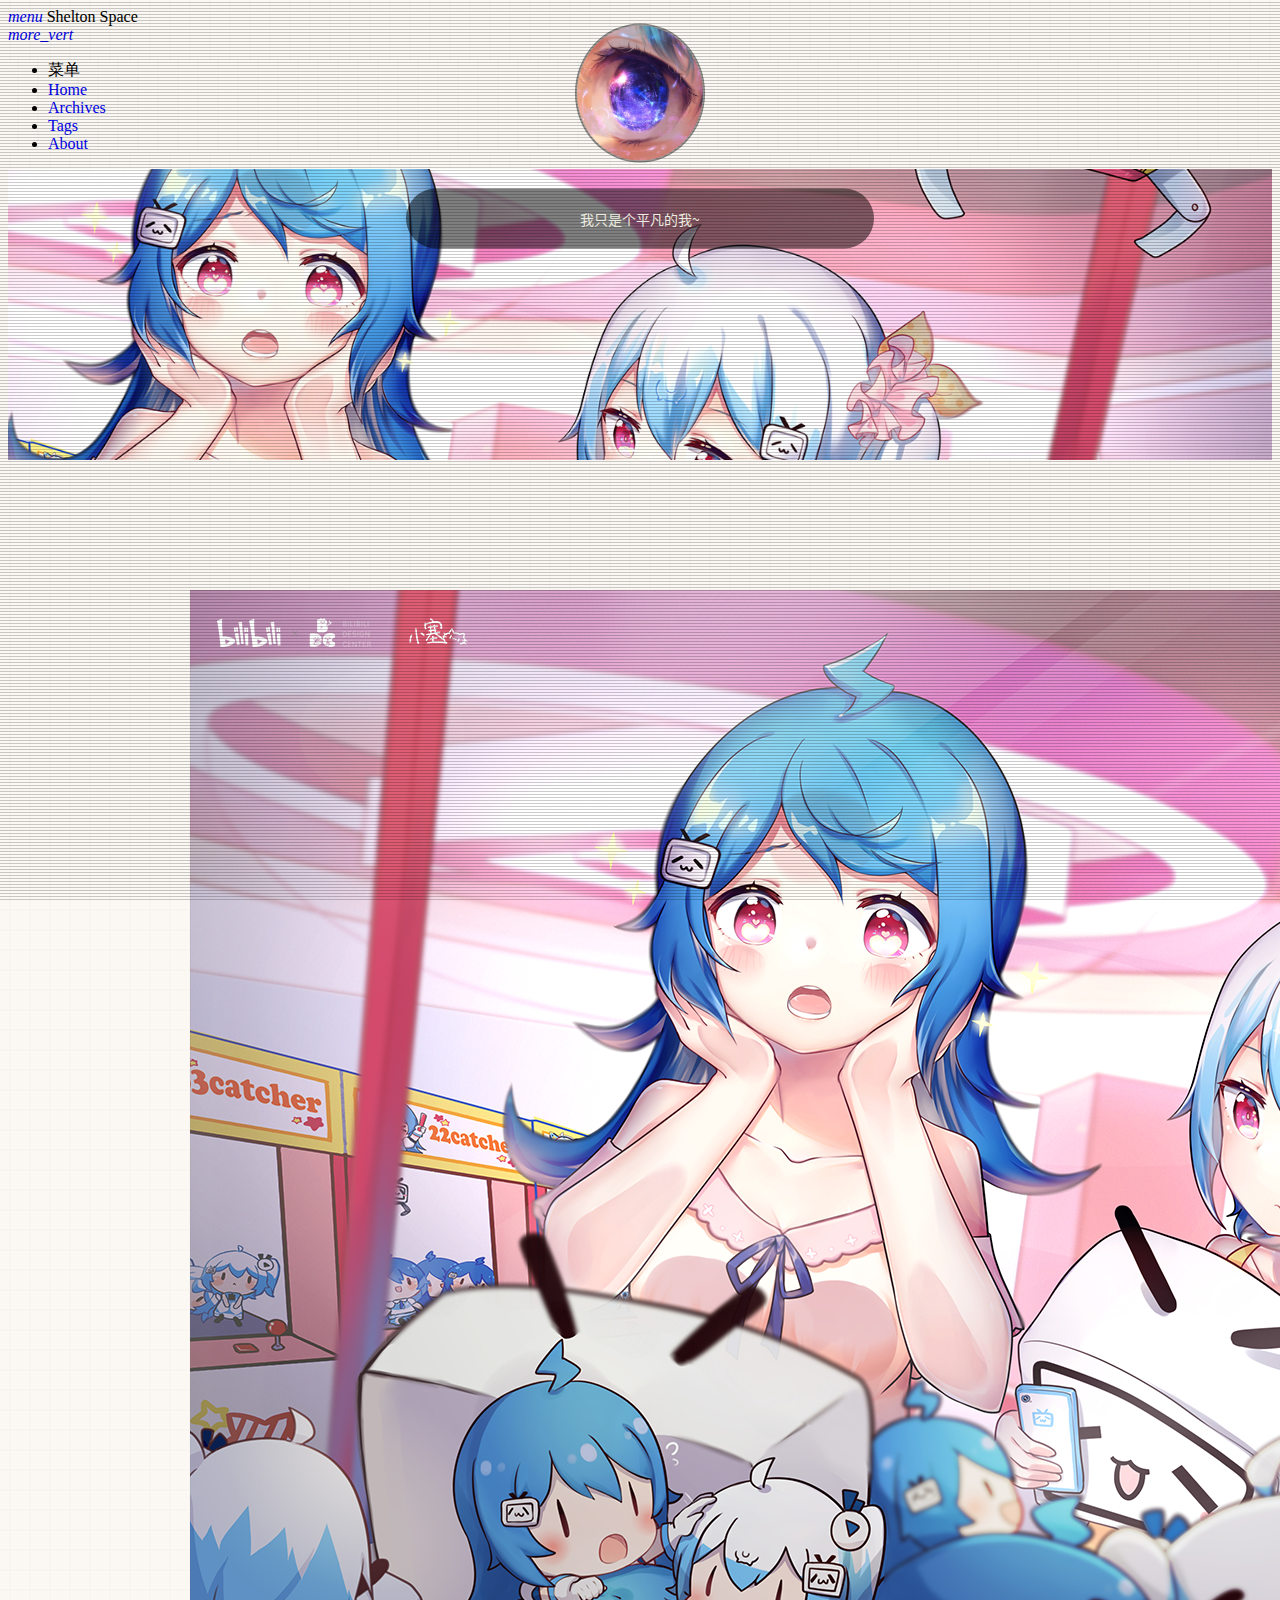
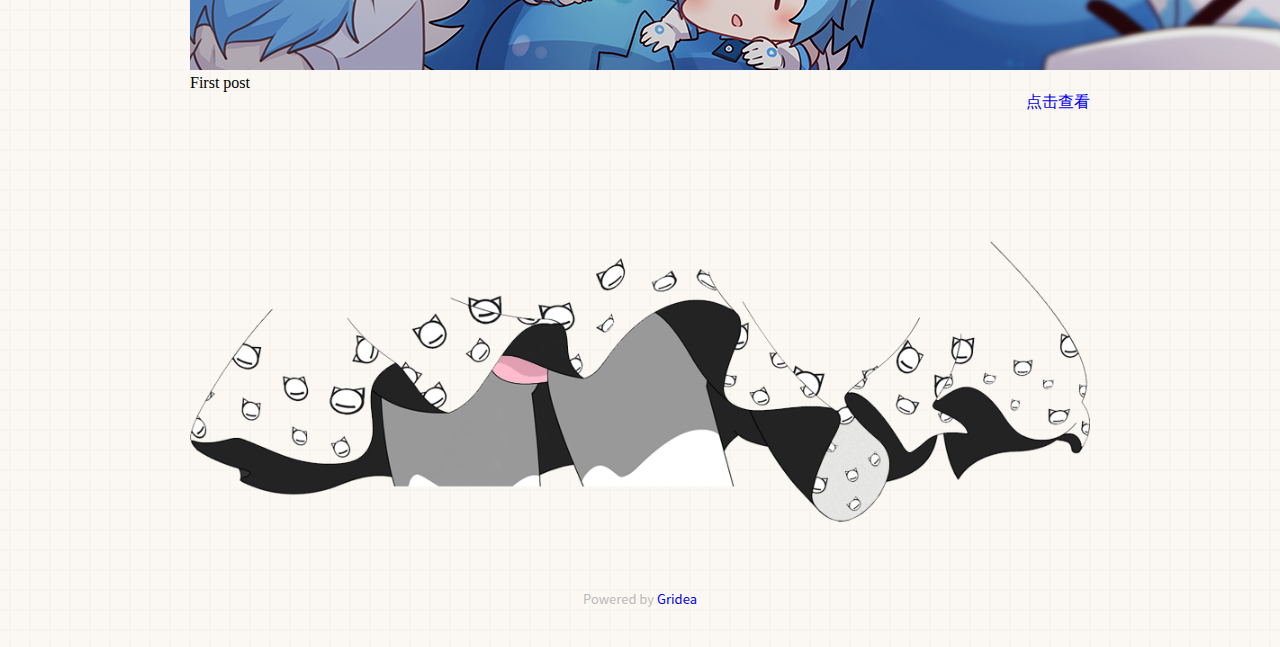
<file: index.html>
<!DOCTYPE html>
<html lang="en">
<head>
    <meta charset="UTF-8">
    <title>Shelton Space</title>
    <meta name="viewport" content="width=device-width, initial-scale=1.0,maximum-scale=1.0, user-scalable=no"/>
    <meta http-equiv="X-UA-Compatible" content="IE=edge,chrome=1"/>
    <meta name="renderer" content="webkit">
    <meta http-equiv="Cache-Control" content="no-siteapp"/>
    <link rel="stylesheet" href="/styles/main.css">
    <link rel="stylesheet" href="//cdnjs.loli.net/ajax/libs/mdui/0.4.3/css/mdui.min.css">
    <link rel="stylesheet" href="/media/css/index.css">
    <link rel="stylesheet" href="/media/live2d/css/live2d.css" />
    
    <style>
        #centerbg{
            background-image: url(/post-images/first-post.png);
        }
    </style>
</head>
<body class=" mdui-loaded">
<header class="mdui-toolbar mdui-color-theme mdui-appbar-fixed mdui-appbar-scroll-toolbar-hide" style="z-index: 1000">
    <a href="javascript:;" mdui-drawer="{target: '#left-drawer',overlay:true}" class="mdui-btn mdui-btn-icon"><i class="mdui-icon material-icons">menu</i></a>
    <span class="mdui-typo-title">Shelton Space</span>
    <div class="mdui-toolbar-spacer"></div>
<!--    <a href="javascript:history.go(0);" class="mdui-btn mdui-btn-icon"><i class="mdui-icon material-icons">search</i></a>-->
    <a href="javascript:;" class="mdui-btn mdui-btn-icon"><i class="mdui-icon material-icons">more_vert</i></a>
</header>
<div class="meteor">
    <div class="red" style="left:600px;"></div>
    <div class="orange" style="left:700px;"></div>
    <div class="yellow" style="left:900px;"></div>
    <div class="green" style="left:1100px;"></div>
    <div class="cyan" style="left:1260px;"></div>
    <div class="blue" style="left:1400px;"></div>
    <div class="purple" style="left:1500px;"></div>
    <div class="red" style="left:0px;"></div>
    <div class="orange" style="left:100px;"></div>
    <div class="yellow" style="left:300px;"></div>
    <div class="green" style="left:500px;"></div>
    <div class="cyan" style="left:660px;"></div>
    <div class="blue" style="left:800px;"></div>
    <div class="purple" style="left:900px;"></div>
    <div class="red" style="left:1200px;"></div>
    <div class="orange" style="left:1300px;"></div>
    <div class="yellow" style="left:1500px;"></div>
    <div class="green" style="left:1700px;"></div>
    <div class="cyan" style="left:1860px;"></div>
    <div class="blue" style="left:2000px;"></div>
    <div class="purple" style="left:2100px;"></div>
</div>
<div class="mdui-drawer mdui-color-white mdui-drawer-full-height mdui-drawer-close" id="left-drawer">
    <ul class="mdui-list">
        <li class="mdui-subheader">菜单</li>
        
        <li class="mdui-list-item mdui-ripple">
            <a href="/" class="mdui-list-item-content">Home</a>
        </li>
        
        <li class="mdui-list-item mdui-ripple">
            <a href="/archives" class="mdui-list-item-content">Archives</a>
        </li>
        
        <li class="mdui-list-item mdui-ripple">
            <a href="/tags" class="mdui-list-item-content">Tags</a>
        </li>
        
        <li class="mdui-list-item mdui-ripple">
            <a href="/post/about" class="mdui-list-item-content">About</a>
        </li>
        
    </ul>
</div>

<div class="headertop filter-grid" style="height: auto">
    <figure id="centerbg" class="centerbg" style="">
        <div class="focusinfo">
            <div class="header-tou">
                <a href=">">
                    <img src="/images/avatar.png">
                </a>
            </div>
            <div class="header-info">
                <p>我只是个平凡的我~</p>
            </div>
            <div class="top-social">
                
                
                
                 
                
                
                
                

            </div>
        </div>
    </figure>
</div>
<div class="mdui-container">
    <div class="mdui-row mdui-row-gapless">
        <div class="k-container">
            <div class="head_card-offset"></div>
            <div class="head_card-offset"></div>
            
    <div class="mdui-card">
        <div class="mdui-card-media">
            <img src="https://Shelton-Z.github.io/post-images/first-post.png"/>
            <div class="mdui-card-media-covered">
                <div class="mdui-card-primary">
                    <div class="mdui-card-primary-title">First post</div>
                    <div class="mdui-card-primary-subtitle"></div>
                </div>
                <div class="mdui-card-actions" style="float:right;">
                    <a href="https://Shelton-Z.github.io/post/first-post/" class="mdui-btn mdui-ripple mdui-ripple-white">点击查看</a>
                </div>
            </div>
        </div>
    </div>
    <div class="head_card-offset"></div>


        </div>
    </div>
    <div class="mdui-row">
    </div>
</div>
<footer class="mdui-container footer ">
    <div class="head_card-offset"></div>
    <div class="mdui-row mdui-row-gapless">
        <div class="k-container">
            <img width="100%" src="/media/img/skirt.png">
        </div>
    </div>

    <div class="site-info">
        Powered by <a href="https://github.com/getgridea/gridea" target="_blank">Gridea</a>
    </div>
</footer>
<div id="landlord" style="left:5px;bottom:0px;">
    <div class="message" style="opacity:0"></div>
    <canvas id="live2d" width="500" height="560" class="live2d"></canvas>
    <div class="live_talk_input_body">
        <div class="live_talk_input_name_body">
            <input name="name" type="text" class="live_talk_name white_input" id="AIuserName" autocomplete="off" placeholder="你的名字" />
        </div>
        <div class="live_talk_input_text_body">
            <input name="talk" type="text" class="live_talk_talk white_input" id="AIuserText" autocomplete="off" placeholder="要和我聊什么呀？"/>
            <button type="button" class="live_talk_send_btn" id="talk_send">发送</button>
        </div>
    </div>
    <input name="live_talk" id="live_talk" value="1" type="hidden" />
    <div class="live_ico_box">
        <div class="live_ico_item type_info" id="showInfoBtn"></div>
        <div class="live_ico_item type_talk" id="showTalkBtn"></div>
        <div class="live_ico_item type_music" id="musicButton"></div>
        <div class="live_ico_item type_youdu" id="youduButton"></div>
        <div class="live_ico_item type_quit" id="hideButton"></div>
        <input name="live_statu_val" id="live_statu_val" value="0" type="hidden" />
        <audio src="" style="display:none;" id="live2d_bgm" data-bgm="0" preload="none"></audio>
        <input name="live2dBGM" value="https://img.apa70.com/123.mp3" type="hidden">
        <input name="live2dBGM" value="https://img.apa70.com/123.mp3" type="hidden">
        <input id="duType" value="douqilai,l2d_caihong" type="hidden">
    </div>
</div>
<div id="open_live2d">召唤伊斯特瓦尔</div>
<script>
    var message_Path = '/media/live2d/';//资源目录，如果目录不对请更改
    var talkAPI = "";//如果有类似图灵机器人的聊天接口请填写接口路径
</script>
<!--<script src="/media/js/jquery-3.3.1.min.js"></script>-->
<script src="//apps.bdimg.com/libs/jquery/2.1.4/jquery.min.js"></script>
<script type="text/javascript" src="/media/live2d/js/live2d.js"></script>
<script type="text/javascript" src="/media/live2d/js/message.js"></script>

</body>
<script src="//cdnjs.loli.net/ajax/libs/mdui/0.4.3/js/mdui.min.js"></script>
<script src="/media/js/index.js"></script>
</html>
</file>
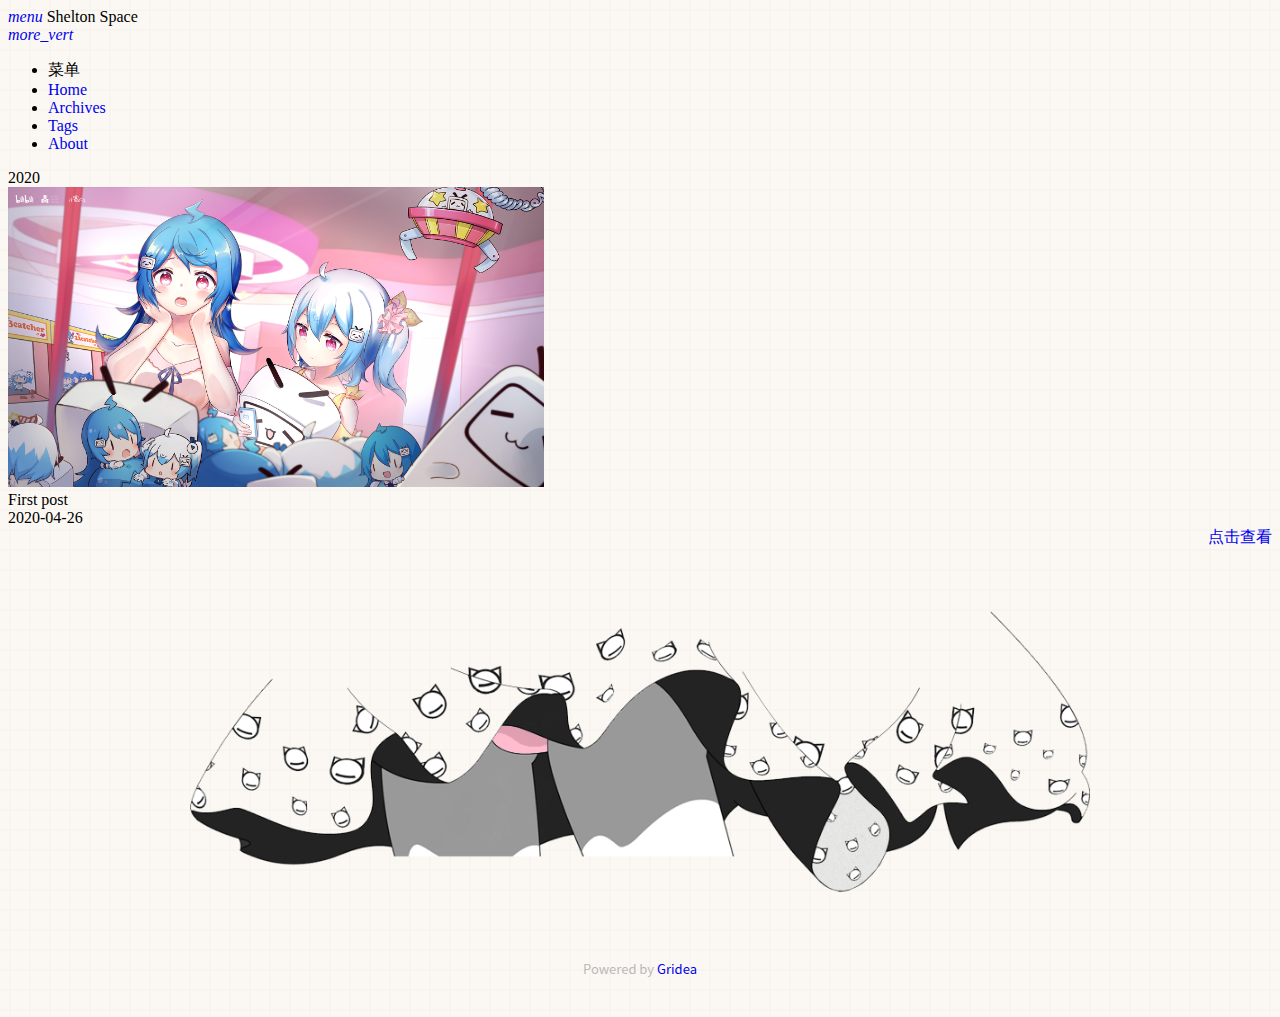
<file: archives/index.html>
<!DOCTYPE html>
<html lang="en">
<head>
    <meta charset="UTF-8">
    <title>Shelton Space</title>
    <meta name="viewport" content="width=device-width, initial-scale=1.0,maximum-scale=1.0, user-scalable=no"/>
    <meta http-equiv="X-UA-Compatible" content="IE=edge,chrome=1"/>
    <meta name="renderer" content="webkit">
    <meta http-equiv="Cache-Control" content="no-siteapp"/>
    <link rel="stylesheet" href="/styles/main.css">
    <link rel="stylesheet" href="//cdnjs.loli.net/ajax/libs/mdui/0.4.3/css/mdui.min.css">
    <link rel="stylesheet" href="/media/live2d/css/live2d.css" />
    
</head>
<body class=" mdui-appbar-with-toolbar  mdui-theme-primary-pink mdui-theme-accent-pink">
<header class="mdui-toolbar mdui-color-pink mdui-appbar-fixed mdui-appbar-scroll-toolbar-hide" style="z-index: 1000">
    <a href="javascript:;" mdui-drawer="{target: '#left-drawer',overlay:true}" class="mdui-btn mdui-btn-icon"><i class="mdui-icon material-icons">menu</i></a>
    <span class="mdui-typo-title">Shelton Space</span>
    <div class="mdui-toolbar-spacer"></div>
<!--    <a href="javascript:history.go(0);" class="mdui-btn mdui-btn-icon"><i class="mdui-icon material-icons">search</i></a>-->
    <a href="javascript:;" class="mdui-btn mdui-btn-icon"><i class="mdui-icon material-icons">more_vert</i></a>
</header>

<div class="mdui-drawer mdui-color-white mdui-drawer-full-height mdui-drawer-close" id="left-drawer">
    <ul class="mdui-list">
        <li class="mdui-subheader">菜单</li>
        
        <li class="mdui-list-item mdui-ripple">
            <a href="/" class="mdui-list-item-content">Home</a>
        </li>
        
        <li class="mdui-list-item mdui-ripple">
            <a href="/archives" class="mdui-list-item-content">Archives</a>
        </li>
        
        <li class="mdui-list-item mdui-ripple">
            <a href="/tags" class="mdui-list-item-content">Tags</a>
        </li>
        
        <li class="mdui-list-item mdui-ripple">
            <a href="/post/about" class="mdui-list-item-content">About</a>
        </li>
        
    </ul>
</div>

<div class="mdui-container">
    <div class="mdui-row">
        <div class="mdui-col-md-10 mdui-col-offset-md-1 ">
            
            
                <div class="mdui-typo-display-1 mdui-m-b-2 mdui-m-l-1">
                    <div class="mdui-row">
                        <div class="mdui-col-xs-12">2020</div>
                    </div>
                    <div class="mdui-row">
                        
                        
                            <div class="mdui-col-xs-6 mdui-p-a-1">
                                <div class="mdui-card">
                                    <div class="mdui-card-media">
                                        <img width=536px height=300px src=" https://Shelton-Z.github.io/post-images/first-post.png"/>
                                        <div class="mdui-card-primary">
                                            <div class="mdui-card-primary-title">First post</div>
                                            <div class="mdui-card-primary-subtitle">2020-04-26</div>
                                        </div>
                                    </div>
                                    <div class="mdui-card-actions" style="float:right;">
                                        <a href="https://Shelton-Z.github.io/post/first-post/" class="mdui-btn mdui-color-theme-accent mdui-ripple">点击查看</a>
                                    </div>
                                </div>
                            </div>
                        
                        
                    </div>
                </div>
            
        </div>
    </div>
    <div class="mdui-row">
        

    </div>
</div>
<footer class="mdui-container footer ">
    <div class="head_card-offset"></div>
    <div class="mdui-row mdui-row-gapless">
        <div class="k-container">
            <img width="100%" src="/media/img/skirt.png">
        </div>
    </div>

    <div class="site-info">
        Powered by <a href="https://github.com/getgridea/gridea" target="_blank">Gridea</a>
    </div>
</footer>
<div id="landlord" style="left:5px;bottom:0px;">
    <div class="message" style="opacity:0"></div>
    <canvas id="live2d" width="500" height="560" class="live2d"></canvas>
    <div class="live_talk_input_body">
        <div class="live_talk_input_name_body">
            <input name="name" type="text" class="live_talk_name white_input" id="AIuserName" autocomplete="off" placeholder="你的名字" />
        </div>
        <div class="live_talk_input_text_body">
            <input name="talk" type="text" class="live_talk_talk white_input" id="AIuserText" autocomplete="off" placeholder="要和我聊什么呀？"/>
            <button type="button" class="live_talk_send_btn" id="talk_send">发送</button>
        </div>
    </div>
    <input name="live_talk" id="live_talk" value="1" type="hidden" />
    <div class="live_ico_box">
        <div class="live_ico_item type_info" id="showInfoBtn"></div>
        <div class="live_ico_item type_talk" id="showTalkBtn"></div>
        <div class="live_ico_item type_music" id="musicButton"></div>
        <div class="live_ico_item type_youdu" id="youduButton"></div>
        <div class="live_ico_item type_quit" id="hideButton"></div>
        <input name="live_statu_val" id="live_statu_val" value="0" type="hidden" />
        <audio src="" style="display:none;" id="live2d_bgm" data-bgm="0" preload="none"></audio>
        <input name="live2dBGM" value="https://img.apa70.com/123.mp3" type="hidden">
        <input name="live2dBGM" value="https://img.apa70.com/123.mp3" type="hidden">
        <input id="duType" value="douqilai,l2d_caihong" type="hidden">
    </div>
</div>
<div id="open_live2d">召唤伊斯特瓦尔</div>
<script>
    var message_Path = '/media/live2d/';//资源目录，如果目录不对请更改
    var talkAPI = "";//如果有类似图灵机器人的聊天接口请填写接口路径
</script>
<!--<script src="/media/js/jquery-3.3.1.min.js"></script>-->
<script src="//apps.bdimg.com/libs/jquery/2.1.4/jquery.min.js"></script>
<script type="text/javascript" src="/media/live2d/js/live2d.js"></script>
<script type="text/javascript" src="/media/live2d/js/message.js"></script>

</body>
<script src="//cdnjs.loli.net/ajax/libs/mdui/0.4.3/js/mdui.min.js"></script>
</html>
</file>
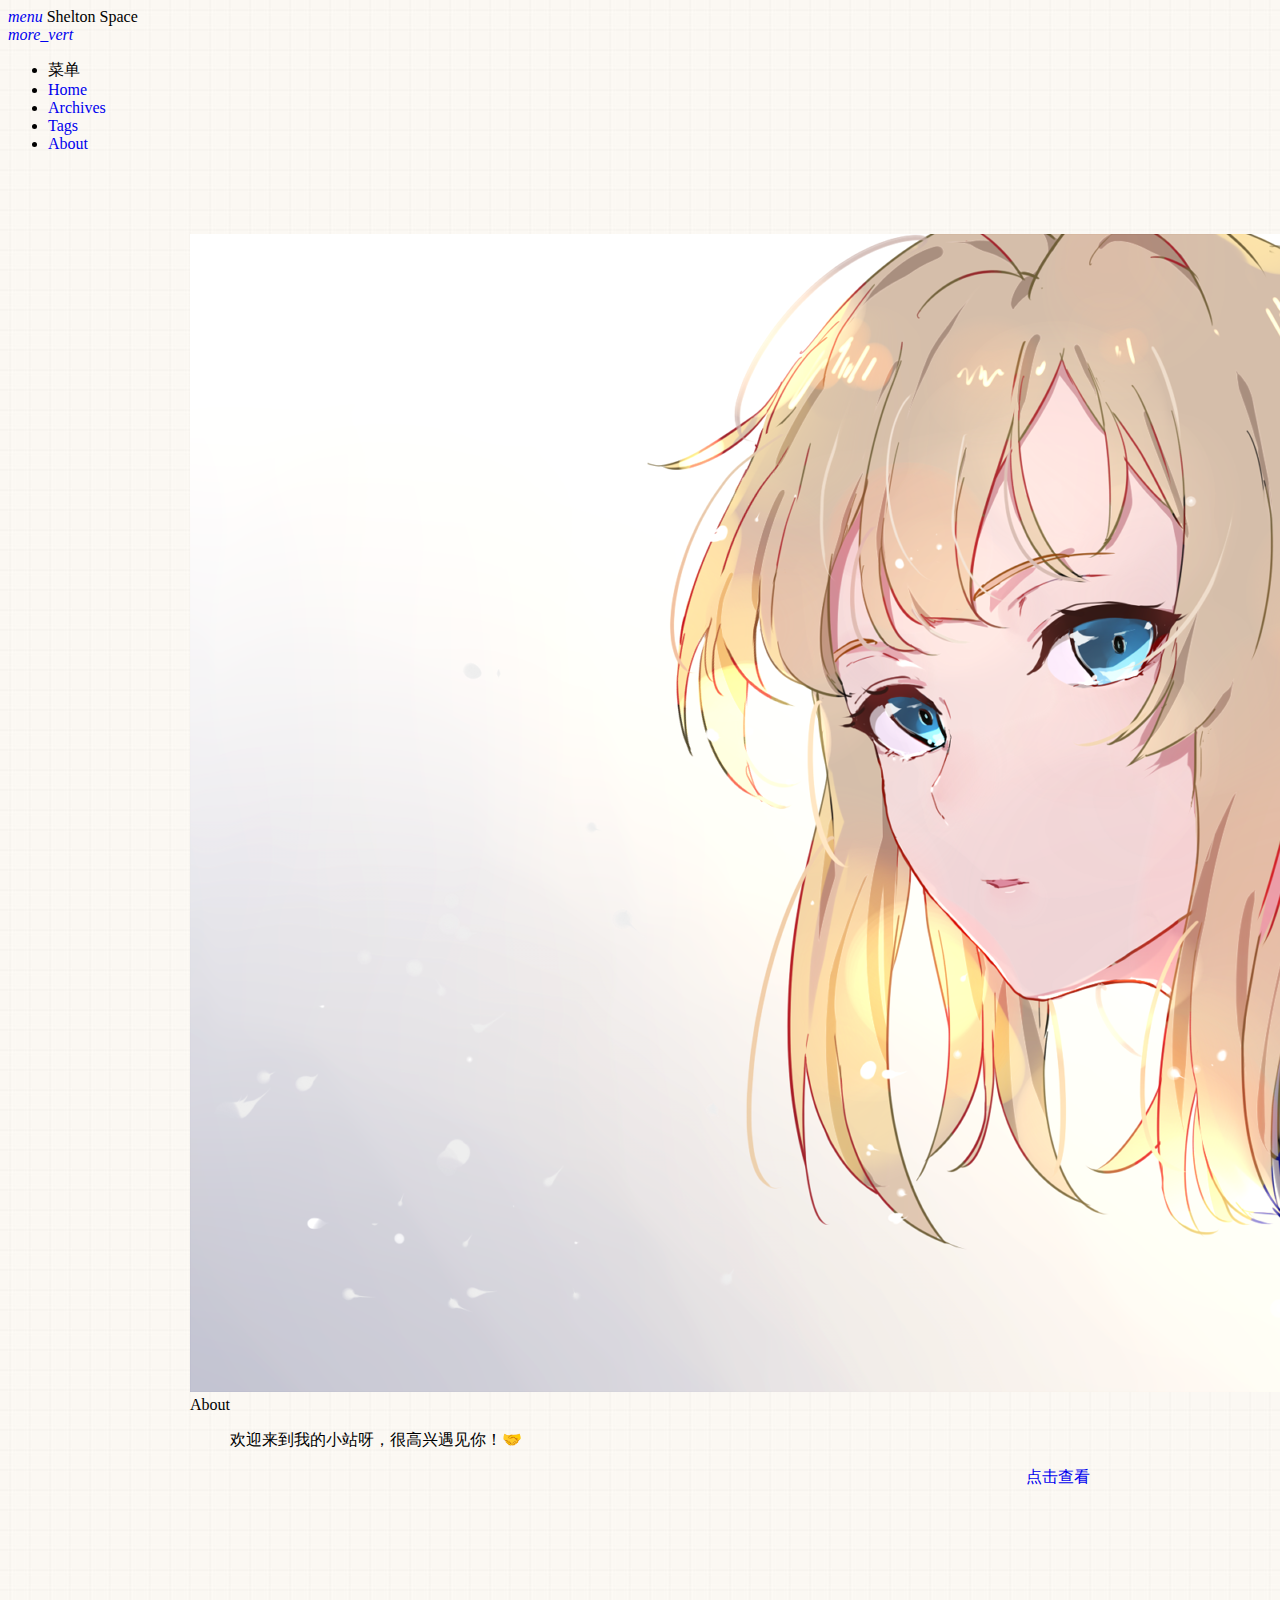
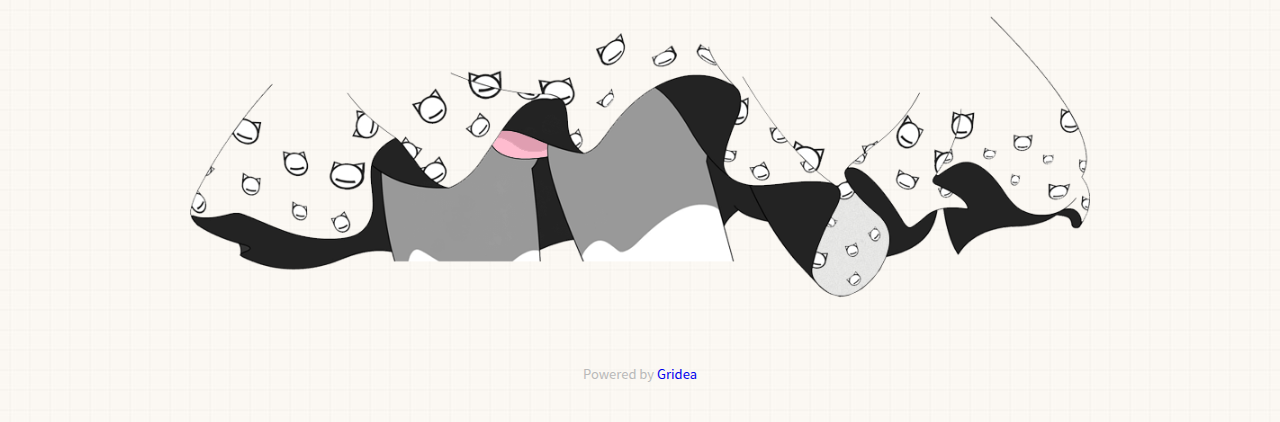
<file: tag/shelton/index.html>
<!DOCTYPE html>
<html lang="en">
<head>
    <meta charset="UTF-8">
    <title>Shelton Space</title>
    <meta name="viewport" content="width=device-width, initial-scale=1.0,maximum-scale=1.0, user-scalable=no"/>
    <meta http-equiv="X-UA-Compatible" content="IE=edge,chrome=1"/>
    <meta name="renderer" content="webkit">
    <meta http-equiv="Cache-Control" content="no-siteapp"/>
    <link rel="stylesheet" href="/styles/main.css">
    <link rel="stylesheet" href="//cdnjs.loli.net/ajax/libs/mdui/0.4.3/css/mdui.min.css">
    <link rel="stylesheet" href="/media/live2d/css/live2d.css" />
    
</head>
<body class=" mdui-appbar-with-toolbar  mdui-theme-primary-pink mdui-theme-accent-pink">
        <header class="mdui-toolbar mdui-color-pink mdui-appbar-fixed mdui-appbar-scroll-toolbar-hide" style="z-index: 1000">
    <a href="javascript:;" mdui-drawer="{target: '#left-drawer',overlay:true}" class="mdui-btn mdui-btn-icon"><i class="mdui-icon material-icons">menu</i></a>
    <span class="mdui-typo-title">Shelton Space</span>
    <div class="mdui-toolbar-spacer"></div>
<!--    <a href="javascript:history.go(0);" class="mdui-btn mdui-btn-icon"><i class="mdui-icon material-icons">search</i></a>-->
    <a href="javascript:;" class="mdui-btn mdui-btn-icon"><i class="mdui-icon material-icons">more_vert</i></a>
</header>

        <div class="mdui-drawer mdui-color-white mdui-drawer-full-height mdui-drawer-close" id="left-drawer">
    <ul class="mdui-list">
        <li class="mdui-subheader">菜单</li>
        
        <li class="mdui-list-item mdui-ripple">
            <a href="/" class="mdui-list-item-content">Home</a>
        </li>
        
        <li class="mdui-list-item mdui-ripple">
            <a href="/archives" class="mdui-list-item-content">Archives</a>
        </li>
        
        <li class="mdui-list-item mdui-ripple">
            <a href="/tags" class="mdui-list-item-content">Tags</a>
        </li>
        
        <li class="mdui-list-item mdui-ripple">
            <a href="/post/about" class="mdui-list-item-content">About</a>
        </li>
        
    </ul>
</div>

        <div class="mdui-container">
            <div class="mdui-row mdui-row-gapless">
                <div class="k-container">
                    <div class="head_card-offset"></div>
                    
    <div class="mdui-card">
        <div class="mdui-card-media">
            <img src="https://Shelton-Z.github.io/post-images/about.png"/>
            <div class="mdui-card-media-covered">
                <div class="mdui-card-primary">
                    <div class="mdui-card-primary-title">About</div>
                    <div class="mdui-card-primary-subtitle"><blockquote>
<p>欢迎来到我的小站呀，很高兴遇见你！🤝</p>
</blockquote>
</div>
                </div>
                <div class="mdui-card-actions" style="float:right;">
                    <a href="https://Shelton-Z.github.io/post/about/" class="mdui-btn mdui-ripple mdui-ripple-white">点击查看</a>
                </div>
            </div>
        </div>
    </div>
    <div class="head_card-offset"></div>


                </div>
            </div>
            <div class="mdui-row mdui-row-gapless">
                <div class="k-container">
                    

                </div>
            </div>
        </div>
        <footer class="mdui-container footer ">
    <div class="head_card-offset"></div>
    <div class="mdui-row mdui-row-gapless">
        <div class="k-container">
            <img width="100%" src="/media/img/skirt.png">
        </div>
    </div>

    <div class="site-info">
        Powered by <a href="https://github.com/getgridea/gridea" target="_blank">Gridea</a>
    </div>
</footer>
<div id="landlord" style="left:5px;bottom:0px;">
    <div class="message" style="opacity:0"></div>
    <canvas id="live2d" width="500" height="560" class="live2d"></canvas>
    <div class="live_talk_input_body">
        <div class="live_talk_input_name_body">
            <input name="name" type="text" class="live_talk_name white_input" id="AIuserName" autocomplete="off" placeholder="你的名字" />
        </div>
        <div class="live_talk_input_text_body">
            <input name="talk" type="text" class="live_talk_talk white_input" id="AIuserText" autocomplete="off" placeholder="要和我聊什么呀？"/>
            <button type="button" class="live_talk_send_btn" id="talk_send">发送</button>
        </div>
    </div>
    <input name="live_talk" id="live_talk" value="1" type="hidden" />
    <div class="live_ico_box">
        <div class="live_ico_item type_info" id="showInfoBtn"></div>
        <div class="live_ico_item type_talk" id="showTalkBtn"></div>
        <div class="live_ico_item type_music" id="musicButton"></div>
        <div class="live_ico_item type_youdu" id="youduButton"></div>
        <div class="live_ico_item type_quit" id="hideButton"></div>
        <input name="live_statu_val" id="live_statu_val" value="0" type="hidden" />
        <audio src="" style="display:none;" id="live2d_bgm" data-bgm="0" preload="none"></audio>
        <input name="live2dBGM" value="https://img.apa70.com/123.mp3" type="hidden">
        <input name="live2dBGM" value="https://img.apa70.com/123.mp3" type="hidden">
        <input id="duType" value="douqilai,l2d_caihong" type="hidden">
    </div>
</div>
<div id="open_live2d">召唤伊斯特瓦尔</div>
<script>
    var message_Path = '/media/live2d/';//资源目录，如果目录不对请更改
    var talkAPI = "";//如果有类似图灵机器人的聊天接口请填写接口路径
</script>
<!--<script src="/media/js/jquery-3.3.1.min.js"></script>-->
<script src="//apps.bdimg.com/libs/jquery/2.1.4/jquery.min.js"></script>
<script type="text/javascript" src="/media/live2d/js/live2d.js"></script>
<script type="text/javascript" src="/media/live2d/js/message.js"></script>

    </body>
<script src="//cdnjs.loli.net/ajax/libs/mdui/0.4.3/js/mdui.min.js"></script>
</html>
</file>
<file: styles/main.css>
body {
  background: #edeff0 url(../media/img/bg_01.jpg);
}
a {
  text-decoration: none;
}
.k-container {
  margin: 0 auto;
  width: 100%;
  max-width: 900px;
  flex-shrink: 0;
}
.head_card-offset {
  padding-top: 65px;
}
.site-info {
  position: relative;
  padding: 2.5%;
  text-align: center;
  font-size: 13px;
  color: #B9B9B9;
  font-family: -apple-system, BlinkMacSystemFont, Helvetica Neue, PingFang SC, Microsoft YaHei, Source Han Sans SC, Noto Sans CJK SC, WenQuanYi Micro Hei, sans-serif;
}
.doc-footer-nav {
  height: 96px;
}
.doc-footer-nav-left {
  text-align: left;
}
.doc-footer-nav-left,
.doc-footer-nav-right {
  height: 96px;
}
.doc-footer-nav-text {
  box-sizing: border-box;
  display: inline-block;
  font-size: 20px;
  font-weight: 500;
  -webkit-font-smoothing: antialiased;
  height: 100%;
  line-height: 24px;
  padding-top: 24px;
  width: 100%;
}
.doc-footer-nav-left .mdui-icon {
  float: left;
  margin-right: 10px;
}
.doc-footer-nav-text .mdui-icon {
  padding-top: 23px;
  width: 24px;
}
.doc-footer-nav-text .doc-footer-nav-direction {
  font-size: 15px;
  line-height: 18px;
  margin-bottom: 1px;
  opacity: 0.55;
}
.doc-footer-nav-left .doc-footer-nav-chapter {
  margin-left: 34px;
}
.doc-footer-nav-right .mdui-icon {
  float: right;
  margin-left: 10px;
}
.doc-footer-nav-right {
  text-align: right;
}
.doc-footer-nav-left,
.doc-footer-nav-right {
  height: 96px;
}
.doc-footer-nav-text {
  box-sizing: border-box;
  display: inline-block;
  font-size: 20px;
  font-weight: 500;
  -webkit-font-smoothing: antialiased;
  height: 100%;
  line-height: 24px;
  padding-top: 24px;
  width: 100%;
}
.doc-footer-nav-text .doc-footer-nav-direction {
  font-size: 15px;
  line-height: 18px;
  margin-bottom: 1px;
  opacity: 0.55;
}
.doc-footer-nav-right .doc-footer-nav-chapter {
  margin-right: 34px;
}

    .header {background-image: url(/post-images/first-post.png);}
    .index-img{ background-image: url(/post-images/first-post.png);}
</file>
<file: media/css/index.css>
.mdui-drawer{
    background-color: #edeff0;
    background: url(../img/bg_01.jpg);
}

.head_card-offset{
    padding-top: 65px;
}

/*.centerbg:before{
    content: ' ';
    position: fixed;
    z-index: -1;
    top: 0;
    right: 0;
    bottom: 0;
    left: 0;
    background: url(../img/centerbg.jpg) center 0 no-repeat;
    background-size: cover;
}*/

.centerbg{
    background-image: url(../img/centerbg.jpg);
    margin:0;
    background-attachment: fixed;
    background-size: cover;
    background-position: 80%;
}

.focusinfo {
    position: relative;
    max-width: 800px;
    padding: 0 10px;
    top: 49.3%;
    left: 50%;
    /*transform: translate(-50%,-50%);*/
    -webkit-transform: translate(-50%, -50%);
    text-align: center;
    z-index: 99;
    /*-webkit-transition: .4s ease all;*/
    /*-moz-transition: .4s ease all;*/
    /*-o-transition: .4s ease all;*/
    transition: .4s ease all;
}

.focusinfo .header-tou img {
    box-shadow: inset 0 0 10px #000;
    padding: 5px;
    opacity: 1;
    transform: rotate(0deg);
    -webkit-transform: rotate(0deg);
    -moz-transform: rotate(0deg);
    -o-transform: rotate(0deg);
    -ms-transform: rotate(0deg);
    transition: all ease 1s;
    -webkit-transition: all ease 1s;
    -moz-transition: all ease 1s;
    -o-transition: all ease 1s;
    width: 130px;
    height: auto;
    padding: 2px;
    border-radius: 100%;
}

.header-info {
    width: 60%;
    margin: auto;
    font-size: 14px;
    color: #EAEADF;
    background: rgba(0, 0, 0, 0.5);
    padding: 15px 25px;
    margin-top: 22px;
    font-family: -apple-system,BlinkMacSystemFont,Helvetica Neue,PingFang SC,Microsoft YaHei,Source Han Sans SC,Noto Sans CJK SC,WenQuanYi Micro Hei,sans-serif;
    letter-spacing: 0;
    line-height: 30px;
    border-radius: 50px;
}

.header-info p {
    margin: 0;
}

.top-social {
    height: 32px;
    margin-top: 30px;
    margin-left: 10px;
    list-style: none;
    display: inline-block;
    font-family: -apple-system,BlinkMacSystemFont,Helvetica Neue,PingFang SC,Microsoft YaHei,Source Han Sans SC,Noto Sans CJK SC,WenQuanYi Micro Hei,sans-serif;
}

.top-social li {
    float: left;
    margin-right: 10px;
}

.www {
    width: 35px;
    height: 35px;
    background: rgba(0,0,0,0.4);
    border-radius: 100%;
}

*{
    box-sizing: border-box;
}

#qq {
    background-image: url(../img/icons.png);
    background-position: -290px -35px;
}

#bilibili {
    background-image: url(../img/icons.png);
    background-position: -150px 0px;
}
#zhihu{
    background-image: url(../img/icons.png);
    background-position: -223px -144px;
}
#steam {
    background-image: url(../img/icons.png);
    background-position: -150px -144px;
}
#weibo{
    background-image: url(../img/icons.png);
    background-position: -185px -70px;
}

#github{
    background-image: url(../img/icons.png);
    background-position: -258px -144px
}

#wangyiyun{
    background-image: url(../img/icons.png);
    background-position: -291px -144px
}

#qidian{
    background-image: url(../img/icons.png);
    background-position: -322px -144px
}

.site-info {
    position: relative;
    padding: 2.5%;
    text-align: center;
    font-size: 13px;
    color: #B9B9B9;
    font-family: -apple-system,BlinkMacSystemFont,Helvetica Neue,PingFang SC,Microsoft YaHei,Source Han Sans SC,Noto Sans CJK SC,WenQuanYi Micro Hei,sans-serif;

}

.headertop.filter-grid::before
{
    content: "";
    position: absolute;
    top: 0;
    bottom: 0;
    left: 0;
    right: 0;
    z-index: 3;
    background-attachment: fixed;
    background-image: url(../img/grid.png);
}

/* 首页流星 */
.meteor {
    width: 100%;
    height: 100vh;
    position: absolute;
    top: 0;
    left: 0;
    overflow: hidden;
}
.meteor div {
    width:4px;
    height:4px;
    position:relative;
    border-radius:4px;
    opacity:0;
    z-index: 11;
}
.meteor div:after {
    width:100px;
    height:100px;
    content:"";
    display:block;
    transform:rotate(45deg);
    position:relative;
    top:-48px;
    left:22px
}
.meteor .red {
    background:#ff3030;
    top:0;
    left:600px;
    animation:meteor 1.95s infinite linear;
    animation-delay:.15s;
}
.meteor .red:after {
    border-left:1px solid #ff3030
}
.meteor .orange {
    background:#cd6600;
    top:30px;
    left:700px;
    animation:meteor 2.25s infinite linear;
    animation-delay:.35s;
}
.meteor .orange:after {
    border-left:1px solid #cd6600
}
.meteor .yellow {
    background:#ffd700;
    top:20px;
    left:900px;
    animation:meteor 2s infinite linear;
    animation-delay:.55s
}
.meteor .yellow:after {
    border-left:1px solid #ffd700
}
.meteor .green {
    background:#7fff00;
    top:0;
    left:1100px;
    animation:meteor 2.3s infinite linear;
    animation-delay:.75s
}
.meteor .green:after {
    border-left:1px solid #7fff00
}
.meteor .cyan {
    background:#6ca6cd;
    top:30px;
    left:1260px;
    animation:meteor 2.05s infinite linear;
    animation-delay:.95s
}
.meteor .cyan:after {
    border-left:1px solid #6ca6cd
}
.meteor .blue {
    background:#4169e1;
    top:40px;
    left:1400px;
    animation:meteor 1.55s infinite linear;
    animation-delay:1.15s
}
.meteor .blue:after {
    border-left:1px solid #4169e1
}
.meteor .purple {
    background:#9932cc;
    top:20px;
    left:1500px;
    animation:meteor 2.3s infinite linear;
    animation-delay:1.85s
}
.meteor .purple:after {
    border-left:1px solid #9932cc
}
@keyframes meteor {
    0% {
        opacity:0;
        transform:scale(0) translate(0, 0)
    }
    50% {
        opacity:1;
        transform:scale(1) translate(-30vh, 30vh)
    }
    100% {
        opacity:0;
        transform:scale(1) translate(-100vh, 100vh)
    }
}

/*
    background-image: url(https://myblogpic.b0.upaiyun.com/2018/04/2018040713220825.jpg);
    height: 973px;
    margin: 0;
    height: 300px;
    background-attachment: scroll;
    background-size: cover;
*/
</file>
<file: media/live2d/css/live2d.css>
#landlord {
    user-select: none;
    position: fixed;
    left: 5px;
    bottom: 0;
    width: 250px;
    height: 280px;
    z-index: 10000;
    font-size: 0;
    /*transition: all .3s ease-in-out;*/
	display:none;
}
#open_live2d{
	border: 2px solid rgba(75,127,199,0.9);
    border-radius: 2px;
    background-color: rgba(74, 59, 114,0.9);
	padding:2px 10px;
	color:#fff;
	height:24px;
	line-height:24px;
	font-size:12px;
	position:fixed;
	right:5px;
	bottom:5px;
	z-index:10000;
	cursor:pointer;
	display:none;
}
#showInfoBtn{
 	display:none;
}
#live2d {
	width: 250px;
    height: 280px;
    position: relative;
	z-index:3;
}

.message {
    opacity: 0;
    color: #fff;
	box-sizing: border-box;
    width: 250px;
    height: auto;
    margin: auto;
    padding: 7px;
    bottom: 280px;
    left: 0px;
    text-align: center;
    border: 2px solid rgba(75,127,199,0.9);
    border-radius: 5px;
    background-color: rgba(74, 59, 114,0.9);
    font-size: 13px;
    font-weight: 400;
    text-overflow: ellipsis;
    text-transform: uppercase;
    overflow: hidden;
    position: absolute;
    /*animation-delay: 5s;
    animation-duration: 50s;
    animation-iteration-count: infinite;
    animation-name: shake;
    animation-timing-function: ease-in-out;*/
}
.live_talk_input_body{
	position:absolute;
	bottom:15px;
	left:0;
	width:250px;
	display:none;
	z-index:4;
}
.live_talk_input_text_body{
	width:250px;
	box-sizing:border-box;
	height:28px;
	border: 2px solid rgb(223, 179, 241);
    border-radius: 5px;
    background-color: rgba(74, 59, 114,0.9);
}
.live_talk_input_name_body{
	width:70px;
	box-sizing:border-box;
	height:24px;
	border: 2px solid rgb(223, 179, 241);
    border-radius: 5px;
    background-color: rgba(74, 59, 114,0.9);
	margin-bottom:3px;
}
.live_talk_name{
	background-color:transparent;
	border:0px;
	margin:0;
	width:66px;
	height:20px;
	line-height:20px;
	text-align:center;
	font-size:12px;
	color:#fff;
	outline:none;
	box-sizing:border-box;
	padding:0 3px;
}
.live_talk_talk{
	background-color:transparent;
	border:0px;
	margin:0;
	width:206px;
	height:24px;
	line-height:24px;
	text-align:left;
	font-size:12px;
	color:#fff;
	outline:none;
	box-sizing:border-box;
	padding:0 3px;
	float:left;
}
.live_talk_send_btn{
	background-color:transparent;
	color:#fff;
	border:0px;
	cursor:pointer;
	padding:0 4px;
	border-left:1px solid #fff;
	font-size:12px;
	float:right;
	height:18px;
	line-height:18px;
	outline:none;
	margin:3px 0 0 0;
}
.white_input:-moz-placeholder { /* Mozilla Firefox 4 to 18 */
    color: #E4E4E4;  
	opacity: 1;
}
 
.white_input::-moz-placeholder {  /* Mozilla Firefox 19+*/ 
    color: #E4E4E4;
	opacity: 1;
}
 
.white_input:-ms-input-placeholder {
    color: #E4E4E4;
}
 
.white_input::-webkit-input-placeholder {
    color: #E4E4E4;
}


.hide-button {
    position: absolute;
    top: 10px;
    right: 0;
    /* bottom: 30px; */
    display: none;
    overflow: hidden;
    /* padding: 4px; */
    width: 60px;
    height: 20px;
    border: 1px solid rgba(255,137,255,.4);
    border-radius: 12px;
    background: rgba(255,137,255,.2);
    box-shadow: 0 3px 15px 2px rgba(255,137,255,.4);
    text-align: center;
    font-size: 12px;
    cursor: pointer;
}

.hide-button:hover {
    border: 1px solid #f4a7b9;
    background: #f4f6f8;
}
.live_ico_box{
	width:15px;
	position:absolute;
	z-index:5;
	right:0;
	top:10px;
	opacity:0.9;
}
.live_ico_item{
	width:15px;
	height: 20px;
	cursor:pointer;
	background-position:center center;
	background-repeat:no-repeat;
	background-size:15px;
}
.live_ico_item.type_talk{
	background-image:url(../images/talk.png);
}
.live_ico_item.type_quit{
	background-image:url(../images/quite.png);
}
.live_ico_item.type_info{
	background-image:url(../images/info.png);
}
.live_ico_item.type_music{
	background-image:url(../images/music.png);
}
.live_ico_item.type_youdu{
	background-image:url(../images/youdu.png);
}
.live_ico_item.type_music.play{
	background-image:url(../images/pasue.png);
}
.live_ico_item.type_youdu.doudong{
    -webkit-animation-name: shake-little;
    -ms-animation-name: shake-little;
    animation-name: shake-little;
    -webkit-animation-duration: 100ms;
    -ms-animation-duration: 100ms;
    animation-duration: 100ms;
    -webkit-animation-iteration-count: infinite;
    -ms-animation-iteration-count: infinite;
    animation-iteration-count: infinite;
    -webkit-animation-timing-function: ease-in-out;
    -ms-animation-timing-function: ease-in-out;
    animation-timing-function: ease-in-out;
    -webkit-animation-delay: 0s;
    -ms-animation-delay: 0s;
    animation-delay: 0s;
    -webkit-animation-play-state: running;
    -ms-animation-play-state: running;
    animation-play-state: running
}
.douqilai,.douqilai *{
    animation: shake-it .5s reverse infinite cubic-bezier(0.68, -0.55, 0.27, 1.55);
}
.l2d_caihong{
    animation: rainbow 1.5s infinite;
}
@media (max-width: 860px) {
    #landlord {
        display: none!important;
    }
}

@keyframes shake {
    2% {
        transform: translate(0.5px, -1.5px) rotate(-0.5deg);
    }

    4% {
        transform: translate(0.5px, 1.5px) rotate(1.5deg);
    }

    6% {
        transform: translate(1.5px, 1.5px) rotate(1.5deg);
    }

    8% {
        transform: translate(2.5px, 1.5px) rotate(0.5deg);
    }

    10% {
        transform: translate(0.5px, 2.5px) rotate(0.5deg);
    }

    12% {
        transform: translate(1.5px, 1.5px) rotate(0.5deg);
    }

    14% {
        transform: translate(0.5px, 0.5px) rotate(0.5deg);
    }

    16% {
        transform: translate(-1.5px, -0.5px) rotate(1.5deg);
    }

    18% {
        transform: translate(0.5px, 0.5px) rotate(1.5deg);
    }

    20% {
        transform: translate(2.5px, 2.5px) rotate(1.5deg);
    }

    22% {
        transform: translate(0.5px, -1.5px) rotate(1.5deg);
    }

    24% {
        transform: translate(-1.5px, 1.5px) rotate(-0.5deg);
    }

    26% {
        transform: translate(1.5px, 0.5px) rotate(1.5deg);
    }

    28% {
        transform: translate(-0.5px, -0.5px) rotate(-0.5deg);
    }

    30% {
        transform: translate(1.5px, -0.5px) rotate(-0.5deg);
    }

    32% {
        transform: translate(2.5px, -1.5px) rotate(1.5deg);
    }

    34% {
        transform: translate(2.5px, 2.5px) rotate(-0.5deg);
    }

    36% {
        transform: translate(0.5px, -1.5px) rotate(0.5deg);
    }

    38% {
        transform: translate(2.5px, -0.5px) rotate(-0.5deg);
    }

    40% {
        transform: translate(-0.5px, 2.5px) rotate(0.5deg);
    }

    42% {
        transform: translate(-1.5px, 2.5px) rotate(0.5deg);
    }

    44% {
        transform: translate(-1.5px, 1.5px) rotate(0.5deg);
    }

    46% {
        transform: translate(1.5px, -0.5px) rotate(-0.5deg);
    }

    48% {
        transform: translate(2.5px, -0.5px) rotate(0.5deg);
    }

    50% {
        transform: translate(-1.5px, 1.5px) rotate(0.5deg);
    }

    52% {
        transform: translate(-0.5px, 1.5px) rotate(0.5deg);
    }

    54% {
        transform: translate(-1.5px, 1.5px) rotate(0.5deg);
    }

    56% {
        transform: translate(0.5px, 2.5px) rotate(1.5deg);
    }

    58% {
        transform: translate(2.5px, 2.5px) rotate(0.5deg);
    }

    60% {
        transform: translate(2.5px, -1.5px) rotate(1.5deg);
    }

    62% {
        transform: translate(-1.5px, 0.5px) rotate(1.5deg);
    }

    64% {
        transform: translate(-1.5px, 1.5px) rotate(1.5deg);
    }

    66% {
        transform: translate(0.5px, 2.5px) rotate(1.5deg);
    }

    68% {
        transform: translate(2.5px, -1.5px) rotate(1.5deg);
    }

    70% {
        transform: translate(2.5px, 2.5px) rotate(0.5deg);
    }

    72% {
        transform: translate(-0.5px, -1.5px) rotate(1.5deg);
    }

    74% {
        transform: translate(-1.5px, 2.5px) rotate(1.5deg);
    }

    76% {
        transform: translate(-1.5px, 2.5px) rotate(1.5deg);
    }

    78% {
        transform: translate(-1.5px, 2.5px) rotate(0.5deg);
    }

    80% {
        transform: translate(-1.5px, 0.5px) rotate(-0.5deg);
    }

    82% {
        transform: translate(-1.5px, 0.5px) rotate(-0.5deg);
    }

    84% {
        transform: translate(-0.5px, 0.5px) rotate(1.5deg);
    }

    86% {
        transform: translate(2.5px, 1.5px) rotate(0.5deg);
    }

    88% {
        transform: translate(-1.5px, 0.5px) rotate(1.5deg);
    }

    90% {
        transform: translate(-1.5px, -0.5px) rotate(-0.5deg);
    }

    92% {
        transform: translate(-1.5px, -1.5px) rotate(1.5deg);
    }

    94% {
        transform: translate(0.5px, 0.5px) rotate(-0.5deg);
    }

    96% {
        transform: translate(2.5px, -0.5px) rotate(-0.5deg);
    }

    98% {
        transform: translate(-1.5px, -1.5px) rotate(-0.5deg);
    }

    0%, 100% {
        transform: translate(0, 0) rotate(0);
    }
}

@keyframes quan {
      0%   { transform:rotate(0);
             animation-timing-function:linear; }
      100% { transform:rotate(360deg); }
}
@-webkit-keyframes quan {
      0%   { -webkit-transform:rotate(0);
             -webkit-animation-timing-function:linear; }
      100% { -webkit-transform:rotate(360deg); }
}
@-moz-keyframes quan {
      0%   { -moz-transform:rotate(0);
             -moz-animation-timing-function:linear; }
      100% { -moz-transform:rotate(360deg); }
}
@-o-keyframes quan {
      0%   { -o-transform:rotate(0);
             -o-animation-timing-function:linear; }
      100% { -o-transform:rotate(360deg); }
}
@-ms-keyframes quan {
      0%   { -ms-transform:rotate(0);
             -ms-animation-timing-function:linear; }
      100% { -ms-transform:rotate(360deg); }
}
@-webkit-keyframes shake-little {
    0% {
        -webkit-transform: translate(0px, 0px) rotate(0deg)
    }
    2% {
        -webkit-transform: translate(-1px, 0px) rotate(-0.5deg)
    }
    4% {
        -webkit-transform: translate(-1px, -1px) rotate(-0.5deg)
    }
    6% {
        -webkit-transform: translate(-1px, -1px) rotate(-0.5deg)
    }
    8% {
        -webkit-transform: translate(0px, 0px) rotate(-0.5deg)
    }
    10% {
        -webkit-transform: translate(0px, -1px) rotate(-0.5deg)
    }
    12% {
        -webkit-transform: translate(-1px, 0px) rotate(-0.5deg)
    }
    14% {
        -webkit-transform: translate(-1px, -1px) rotate(-0.5deg)
    }
    16% {
        -webkit-transform: translate(0px, 0px) rotate(-0.5deg)
    }
    18% {
        -webkit-transform: translate(-1px, -1px) rotate(-0.5deg)
    }
    20% {
        -webkit-transform: translate(-1px, -1px) rotate(-0.5deg)
    }
    22% {
        -webkit-transform: translate(0px, -1px) rotate(-0.5deg)
    }
    24% {
        -webkit-transform: translate(0px, 0px) rotate(-0.5deg)
    }
    26% {
        -webkit-transform: translate(-1px, -1px) rotate(-0.5deg)
    }
    28% {
        -webkit-transform: translate(-1px, -1px) rotate(-0.5deg)
    }
    30% {
        -webkit-transform: translate(-1px, -1px) rotate(-0.5deg)
    }
    32% {
        -webkit-transform: translate(0px, -1px) rotate(-0.5deg)
    }
    34% {
        -webkit-transform: translate(-1px, -1px) rotate(-0.5deg)
    }
    36% {
        -webkit-transform: translate(0px, -1px) rotate(-0.5deg)
    }
    38% {
        -webkit-transform: translate(-1px, 0px) rotate(-0.5deg)
    }
    40% {
        -webkit-transform: translate(0px, 0px) rotate(-0.5deg)
    }
    42% {
        -webkit-transform: translate(-1px, -1px) rotate(-0.5deg)
    }
    44% {
        -webkit-transform: translate(-1px, 0px) rotate(-0.5deg)
    }
    46% {
        -webkit-transform: translate(0px, 0px) rotate(-0.5deg)
    }
    48% {
        -webkit-transform: translate(-1px, -1px) rotate(-0.5deg)
    }
    50% {
        -webkit-transform: translate(0px, 0px) rotate(-0.5deg)
    }
    52% {
        -webkit-transform: translate(0px, 0px) rotate(-0.5deg)
    }
    54% {
        -webkit-transform: translate(0px, 0px) rotate(-0.5deg)
    }
    56% {
        -webkit-transform: translate(-1px, 0px) rotate(-0.5deg)
    }
    58% {
        -webkit-transform: translate(0px, -1px) rotate(-0.5deg)
    }
    60% {
        -webkit-transform: translate(-1px, -1px) rotate(-0.5deg)
    }
    62% {
        -webkit-transform: translate(-1px, -1px) rotate(-0.5deg)
    }
    64% {
        -webkit-transform: translate(-1px, 0px) rotate(-0.5deg)
    }
    66% {
        -webkit-transform: translate(0px, 0px) rotate(-0.5deg)
    }
    68% {
        -webkit-transform: translate(-1px, 0px) rotate(-0.5deg)
    }
    70% {
        -webkit-transform: translate(0px, -1px) rotate(-0.5deg)
    }
    72% {
        -webkit-transform: translate(0px, -1px) rotate(-0.5deg)
    }
    74% {
        -webkit-transform: translate(-1px, -1px) rotate(-0.5deg)
    }
    76% {
        -webkit-transform: translate(0px, 0px) rotate(-0.5deg)
    }
    78% {
        -webkit-transform: translate(0px, -1px) rotate(-0.5deg)
    }
    80% {
        -webkit-transform: translate(0px, -1px) rotate(-0.5deg)
    }
    82% {
        -webkit-transform: translate(-1px, 0px) rotate(-0.5deg)
    }
    84% {
        -webkit-transform: translate(-1px, 0px) rotate(-0.5deg)
    }
    86% {
        -webkit-transform: translate(0px, 0px) rotate(-0.5deg)
    }
    88% {
        -webkit-transform: translate(0px, 0px) rotate(-0.5deg)
    }
    90% {
        -webkit-transform: translate(-1px, -1px) rotate(-0.5deg)
    }
    92% {
        -webkit-transform: translate(0px, 0px) rotate(-0.5deg)
    }
    94% {
        -webkit-transform: translate(0px, 0px) rotate(-0.5deg)
    }
    96% {
        -webkit-transform: translate(-1px, -1px) rotate(-0.5deg)
    }
    98% {
        -webkit-transform: translate(0px, 0px) rotate(-0.5deg)
    }
}
@-ms-keyframes shake-little {
    0% {
        -ms-transform: translate(0px, 0px) rotate(0deg)
    }
    2% {
        -ms-transform: translate(0px, 0px) rotate(-0.5deg)
    }
    4% {
        -ms-transform: translate(0px, 0px) rotate(-0.5deg)
    }
    6% {
        -ms-transform: translate(-1px, 0px) rotate(-0.5deg)
    }
    8% {
        -ms-transform: translate(0px, -1px) rotate(-0.5deg)
    }
    10% {
        -ms-transform: translate(0px, 0px) rotate(-0.5deg)
    }
    12% {
        -ms-transform: translate(0px, -1px) rotate(-0.5deg)
    }
    14% {
        -ms-transform: translate(0px, -1px) rotate(-0.5deg)
    }
    16% {
        -ms-transform: translate(0px, 0px) rotate(-0.5deg)
    }
    18% {
        -ms-transform: translate(0px, 0px) rotate(-0.5deg)
    }
    20% {
        -ms-transform: translate(-1px, 0px) rotate(-0.5deg)
    }
    22% {
        -ms-transform: translate(-1px, -1px) rotate(-0.5deg)
    }
    24% {
        -ms-transform: translate(-1px, 0px) rotate(-0.5deg)
    }
    26% {
        -ms-transform: translate(-1px, 0px) rotate(-0.5deg)
    }
    28% {
        -ms-transform: translate(0px, -1px) rotate(-0.5deg)
    }
    30% {
        -ms-transform: translate(0px, -1px) rotate(-0.5deg)
    }
    32% {
        -ms-transform: translate(0px, -1px) rotate(-0.5deg)
    }
    34% {
        -ms-transform: translate(0px, -1px) rotate(-0.5deg)
    }
    36% {
        -ms-transform: translate(0px, -1px) rotate(-0.5deg)
    }
    38% {
        -ms-transform: translate(-1px, 0px) rotate(-0.5deg)
    }
    40% {
        -ms-transform: translate(0px, -1px) rotate(-0.5deg)
    }
    42% {
        -ms-transform: translate(-1px, -1px) rotate(-0.5deg)
    }
    44% {
        -ms-transform: translate(-1px, -1px) rotate(-0.5deg)
    }
    46% {
        -ms-transform: translate(0px, -1px) rotate(-0.5deg)
    }
    48% {
        -ms-transform: translate(0px, -1px) rotate(-0.5deg)
    }
    50% {
        -ms-transform: translate(-1px, 0px) rotate(-0.5deg)
    }
    52% {
        -ms-transform: translate(-1px, -1px) rotate(-0.5deg)
    }
    54% {
        -ms-transform: translate(-1px, 0px) rotate(-0.5deg)
    }
    56% {
        -ms-transform: translate(0px, -1px) rotate(-0.5deg)
    }
    58% {
        -ms-transform: translate(0px, -1px) rotate(-0.5deg)
    }
    60% {
        -ms-transform: translate(-1px, 0px) rotate(-0.5deg)
    }
    62% {
        -ms-transform: translate(0px, -1px) rotate(-0.5deg)
    }
    64% {
        -ms-transform: translate(-1px, 0px) rotate(-0.5deg)
    }
    66% {
        -ms-transform: translate(-1px, -1px) rotate(-0.5deg)
    }
    68% {
        -ms-transform: translate(0px, 0px) rotate(-0.5deg)
    }
    70% {
        -ms-transform: translate(-1px, 0px) rotate(-0.5deg)
    }
    72% {
        -ms-transform: translate(-1px, 0px) rotate(-0.5deg)
    }
    74% {
        -ms-transform: translate(-1px, -1px) rotate(-0.5deg)
    }
    76% {
        -ms-transform: translate(-1px, 0px) rotate(-0.5deg)
    }
    78% {
        -ms-transform: translate(-1px, 0px) rotate(-0.5deg)
    }
    80% {
        -ms-transform: translate(0px, -1px) rotate(-0.5deg)
    }
    82% {
        -ms-transform: translate(-1px, -1px) rotate(-0.5deg)
    }
    84% {
        -ms-transform: translate(0px, -1px) rotate(-0.5deg)
    }
    86% {
        -ms-transform: translate(0px, -1px) rotate(-0.5deg)
    }
    88% {
        -ms-transform: translate(0px, -1px) rotate(-0.5deg)
    }
    90% {
        -ms-transform: translate(-1px, -1px) rotate(-0.5deg)
    }
    92% {
        -ms-transform: translate(0px, 0px) rotate(-0.5deg)
    }
    94% {
        -ms-transform: translate(0px, -1px) rotate(-0.5deg)
    }
    96% {
        -ms-transform: translate(-1px, 0px) rotate(-0.5deg)
    }
    98% {
        -ms-transform: translate(0px, -1px) rotate(-0.5deg)
    }
}
@keyframes shake-little {
    0% {
        transform: translate(0px, 0px) rotate(0deg)
    }
    2% {
        transform: translate(-1px, -1px) rotate(-0.5deg)
    }
    4% {
        transform: translate(-1px, -1px) rotate(-0.5deg)
    }
    6% {
        transform: translate(0px, 0px) rotate(-0.5deg)
    }
    8% {
        transform: translate(0px, -1px) rotate(-0.5deg)
    }
    10% {
        transform: translate(-1px, -1px) rotate(-0.5deg)
    }
    12% {
        transform: translate(0px, 0px) rotate(-0.5deg)
    }
    14% {
        transform: translate(0px, 0px) rotate(-0.5deg)
    }
    16% {
        transform: translate(0px, -1px) rotate(-0.5deg)
    }
    18% {
        transform: translate(0px, 0px) rotate(-0.5deg)
    }
    20% {
        transform: translate(-1px, -1px) rotate(-0.5deg)
    }
    22% {
        transform: translate(-1px, -1px) rotate(-0.5deg)
    }
    24% {
        transform: translate(-1px, -1px) rotate(-0.5deg)
    }
    26% {
        transform: translate(-1px, 0px) rotate(-0.5deg)
    }
    28% {
        transform: translate(0px, -1px) rotate(-0.5deg)
    }
    30% {
        transform: translate(0px, -1px) rotate(-0.5deg)
    }
    32% {
        transform: translate(0px, 0px) rotate(-0.5deg)
    }
    34% {
        transform: translate(0px, -1px) rotate(-0.5deg)
    }
    36% {
        transform: translate(-1px, 0px) rotate(-0.5deg)
    }
    38% {
        transform: translate(-1px, -1px) rotate(-0.5deg)
    }
    40% {
        transform: translate(0px, 0px) rotate(-0.5deg)
    }
    42% {
        transform: translate(-1px, -1px) rotate(-0.5deg)
    }
    44% {
        transform: translate(-1px, 0px) rotate(-0.5deg)
    }
    46% {
        transform: translate(-1px, -1px) rotate(-0.5deg)
    }
    48% {
        transform: translate(0px, -1px) rotate(-0.5deg)
    }
    50% {
        transform: translate(0px, -1px) rotate(-0.5deg)
    }
    52% {
        transform: translate(0px, 0px) rotate(-0.5deg)
    }
    54% {
        transform: translate(-1px, 0px) rotate(-0.5deg)
    }
    56% {
        transform: translate(0px, 0px) rotate(-0.5deg)
    }
    58% {
        transform: translate(0px, 0px) rotate(-0.5deg)
    }
    60% {
        transform: translate(0px, 0px) rotate(-0.5deg)
    }
    62% {
        transform: translate(0px, -1px) rotate(-0.5deg)
    }
    64% {
        transform: translate(0px, 0px) rotate(-0.5deg)
    }
    66% {
        transform: translate(-1px, -1px) rotate(-0.5deg)
    }
    68% {
        transform: translate(0px, -1px) rotate(-0.5deg)
    }
    70% {
        transform: translate(0px, 0px) rotate(-0.5deg)
    }
    72% {
        transform: translate(-1px, -1px) rotate(-0.5deg)
    }
    74% {
        transform: translate(-1px, -1px) rotate(-0.5deg)
    }
    76% {
        transform: translate(-1px, 0px) rotate(-0.5deg)
    }
    78% {
        transform: translate(0px, 0px) rotate(-0.5deg)
    }
    80% {
        transform: translate(0px, -1px) rotate(-0.5deg)
    }
    82% {
        transform: translate(-1px, 0px) rotate(-0.5deg)
    }
    84% {
        transform: translate(-1px, -1px) rotate(-0.5deg)
    }
    86% {
        transform: translate(0px, -1px) rotate(-0.5deg)
    }
    88% {
        transform: translate(0px, 0px) rotate(-0.5deg)
    }
    90% {
        transform: translate(-1px, -1px) rotate(-0.5deg)
    }
    92% {
        transform: translate(-1px, 0px) rotate(-0.5deg)
    }
    94% {
        transform: translate(-1px, 0px) rotate(-0.5deg)
    }
    96% {
        transform: translate(0px, -1px) rotate(-0.5deg)
    }
    98% {
        transform: translate(0px, -1px) rotate(-0.5deg)
    }
}
@keyframes shake-it{
    0%{
        text-shadow: 0 0 rgba(0, 255, 255, .5), 0 0 rgba(255, 0, 0, .5);
    }
    25%{
        text-shadow: -2px 0 rgba(0, 255, 255, .5), 2px 0 rgba(255, 0, 0, .5);
    }
    50%{
        text-shadow: -5px 0 rgba(0, 255, 255, .5), 3px 0 rgba(255, 0, 0, .5);
    }
    100%{
        text-shadow: 3px 0 rgba(0, 255, 255, .5), 5px 0 rgba(255, 0, 0, .5);
    }
}
@keyframes rainbow {
    100% { filter: hue-rotate(360deg); }
}
</file>
